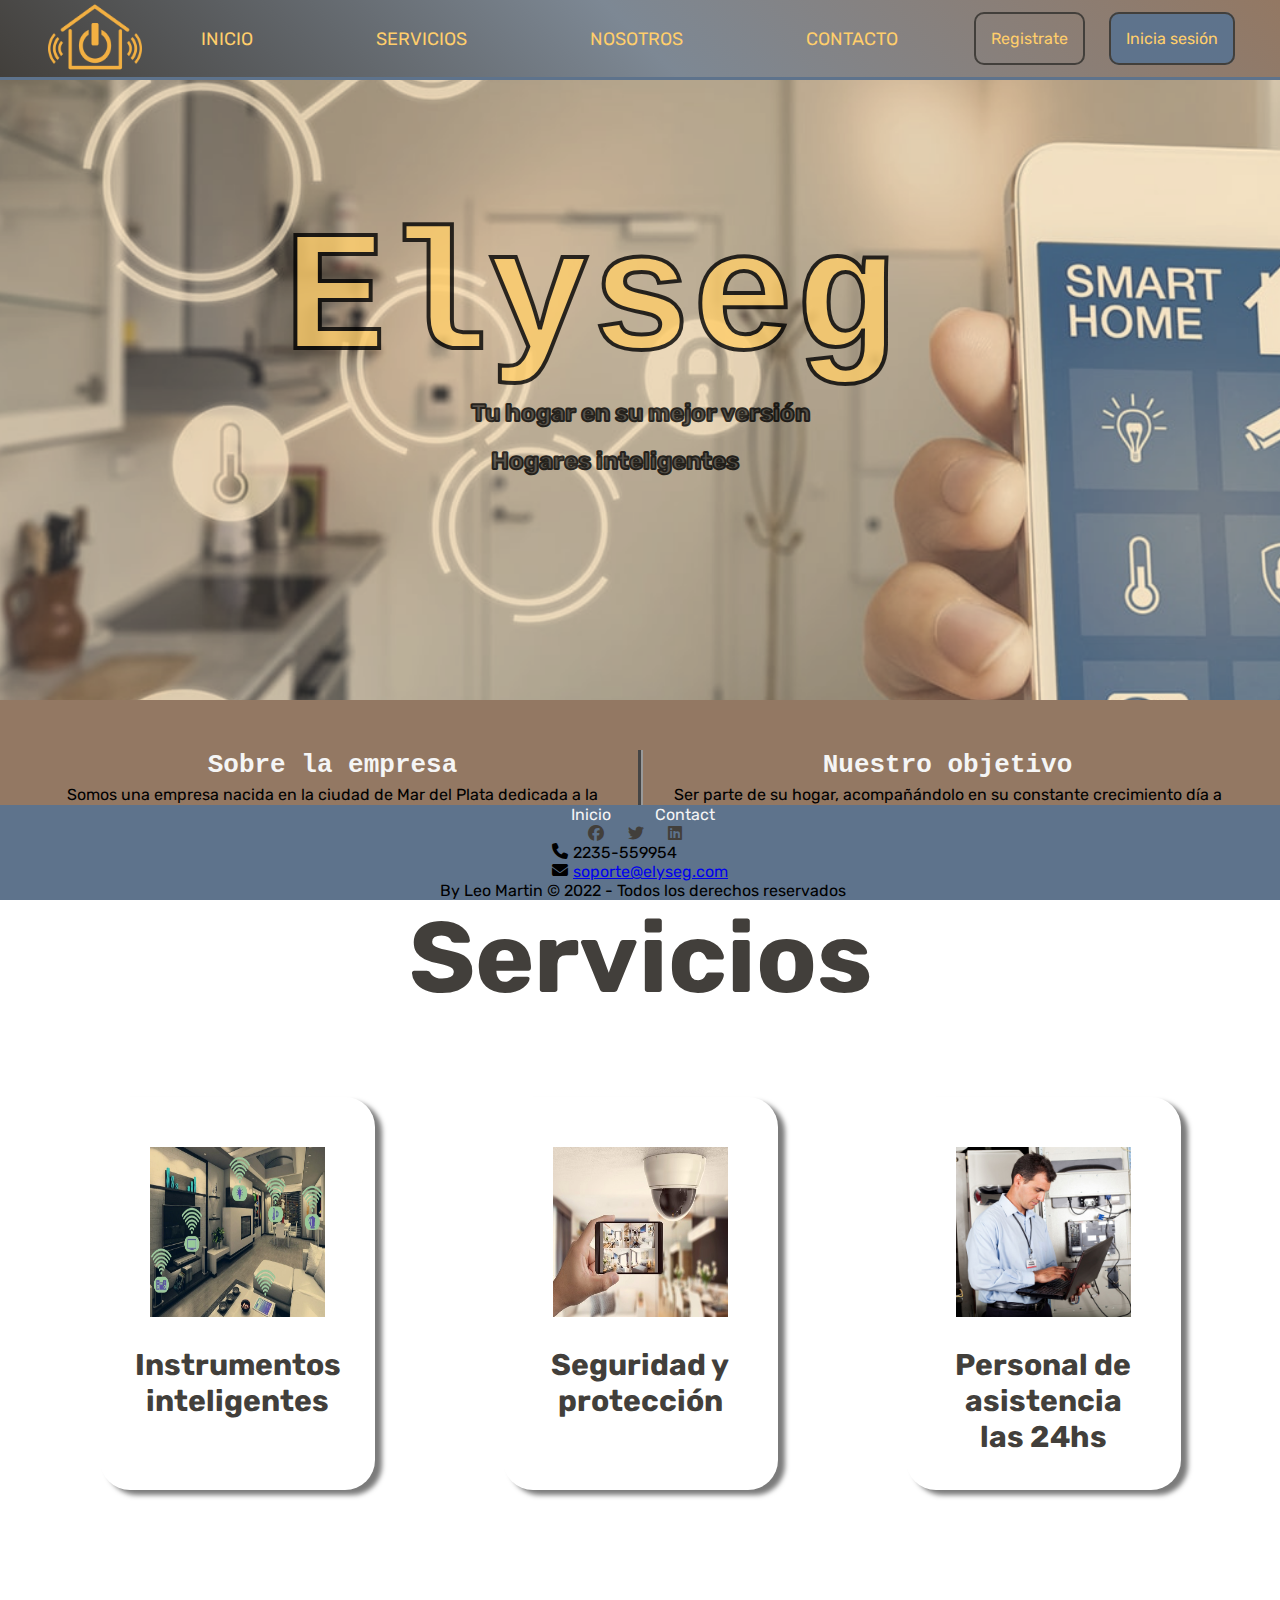
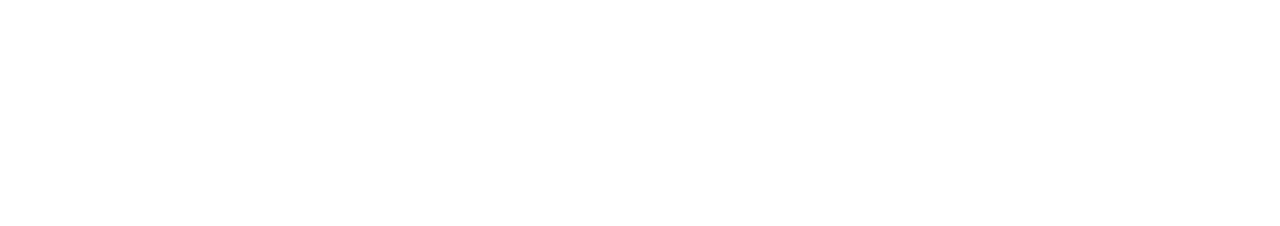
<file: index.html>
<!DOCTYPE html>
<html lang="en">
  <head>
    <meta charset="UTF-8" />
    <meta http-equiv="X-UA-Compatible" content="IE=edge" />
    <meta name="viewport" content="width=device-width, initial-scale=1.0" />
    <link rel="icon" href="./Assets/logo1.png" />
    <link rel="stylesheet" href="styles.css" />
    <link rel="stylesheet" 
    href="https://cdnjs.cloudflare.com/ajax/libs/font-awesome/6.2.0/css/all.min.css">
    <title>Elyseg</title>
  </head>
  <body>
    <header>
      <nav class="navbar">
        <a href="index.html">
          <div class="logo">
            <img src="./Assets/logo1.png" alt="logo" class="home" />
          </div>
        </a>
        
        <div class="menu">
          <input type="checkbox" id="check">
        <label for="check" class="checkbtn">
          <i class="fa-solid fa-bars"></i>
        </label>
          <ul class="navbar-list">
            <li><a href="index.html" class="link">Inicio</a></li>
            <li><a href="#servicios" class="link">Servicios</a></li>
            <li><a href="#nosotros" class="link">Nosotros</a></li>
            <li><a href="contacto.html" class="link">Contacto</a></li>
          </ul>
        </div>
        <div class="btn">
            <a href="registro.html" class=" btn-registro">Registrate</a></li>
            <a href="login.html" class=" btn-inicio">Inicia sesión</a></li>
        </div>
        
        
        
      
    </nav>
    </header>
    <main>
      <section class="hero_section">
        <div class="hero_text_section">
          <h1>Elyseg</h1>
        </div>
        <div class="hero_presentation">
          <h2>
            Tu hogar en su mejor versión
            <span>Hogares inteligentes</span>
          </h2>
        </div>
      </section>
      <section class="nosotros">
        <a name="nosotros" id="nosotros"></a> 

        <div class="section_nosotros">
          <h2>Sobre la empresa</h2>
          <p>Somos una empresa nacida en la ciudad de Mar del Plata dedicada a la venta e instalación de Sistemas de Seguridad y domótica en todo el país.</p>
        </div>
        <div class="section_objetivo">
          <h2>Nuestro objetivo</h2>
          <p>Ser parte de su hogar, acompañándolo en su constante crecimiento día a día y asesorándolo en cuanto a nuevas tecnologías se refiere.</p>
        </div>
        <a name="servicios" id="servicios"></a> 

      </section>
      
        <section class="servicios__section">
          
          <div class="container">
            <h2 class="section__title">Servicios</h2>
          </div>
          <div class="servicios__cardcontainer">
              <article class="servicios__card-grid">
                <div class="servicios__card-img">
                   <img src="./Assets/instrumentos-inteligentes.jpg" alt="Instrumentos inteligentes" height="100px" />
                </div>
                <div class="servicios__card-text">
                  <h3>Instrumentos inteligentes</h3>
                </div>
              </article>

              <article class="servicios__card-grid">
                <div class="servicios__card-img">
                  <img src="./Assets/Domotica.jpg" alt="Domótica" height="100px" />
                </div>
                <div class="servicios__card-text">
                  <h3>Seguridad y protección</h3>
                </div>
              </article>

              <article class="servicios__card-grid">
                <div class="servicios__card-img">
                  <img src="./Assets/personal-tecnico.jpg" alt="Técnico" height="100px" />
                </div>
                    <div class="servicios__card-text">
                     <h3>Personal de asistencia las 24hs</h3>
                    </div>
              </article>
          </div>
        </section>
    </main>
    <footer>
      <div class="footer-left">
          <p class="footer-links">
              <a href="index.html" class="link-1">Inicio</a>
              <a href="contacto.html">Contact</a>
          </p>
      </div> 
      <div class="footer-icons">

        <a href="#"><i class="fa-brands fa-facebook"></i></a>
        <a href="#"><i class="fa-brands fa-twitter"></i></a>
        <a href="#"><i class="fa-brands fa-linkedin"></i></a>
      </div>
      <div>

        <div class="icon">
          <i class="fa fa-phone"></i>
           <p>2235-559954</p>
        </div>

        <div class="icon">
          <i class="fa-solid fa-envelope"></i>
            <p><a href="mailto:soporte@elyseg.com">soporte@elyseg.com</a></p>
        </div>

      </div>
      
        <div>
          <p class="footer-autor">By Leo Martin © 2022 - Todos los derechos reservados</p>
        </div>
      </div>
      
    </footer>
  </body>
</html>
</file>
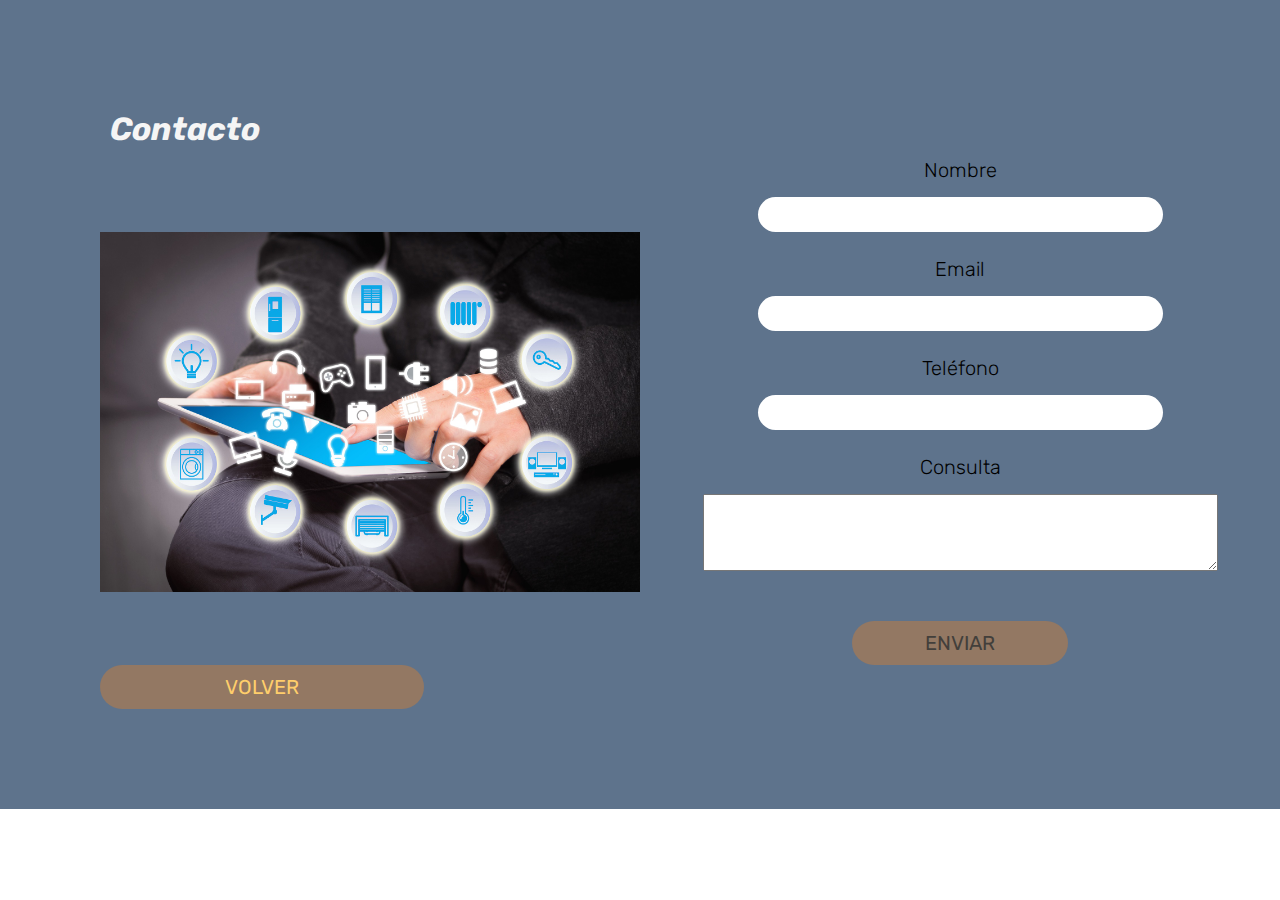
<file: contacto.html>
<!DOCTYPE html>
<html lang="en">
  <head>
    <meta charset="UTF-8" />
    <meta http-equiv="X-UA-Compatible" content="IE=edge" />
    <meta name="viewport" content="width=device-width, initial-scale=1.0" />
    <link rel="icon" href="./Assets/logo1.png" />
    <link rel="stylesheet" href="./Css/styles-registro.css" />
    <title>Elyseg</title>
  </head>
  <body>
    <section class="contact__section">
      <div class="container">
        <h2 class="section__title">Contacto</h2>
        <div class="contact__formcontainer">
          <div class="contact__formcontainer-img">
            <img src="./Assets/smarthomecontac.jpg" alt="Monster" />
          </div>

          <div class="contact__formcontainer-form">
            <form action="">
              <div class="form__item">
                <label for="name">Nombre</label>
                <input type="text" name="name" id="name" />
              </div>

              <div class="form__item">
                <label for="email">Email</label>
                <input type="email" name="email" id="email" />
              </div>
              <div class="form__item">
                <label for="telefono">Teléfono</label>
                <input type="text" name="telefono" id="telefono" />
              </div>
              <div class="form__item">
                <label for="mensaje">Consulta</label>
                <textarea name="mensaje" id="mensaje" rows="5"cols="60"></textarea>
              </div>
              <button type="submit">Enviar</button>
            </form>
            
          </div>
        </div>
      </div>
      <button class="btn">
        <a href="index.html">Volver</a>
      </button>
    </section>
  </body>
</html>
</file>
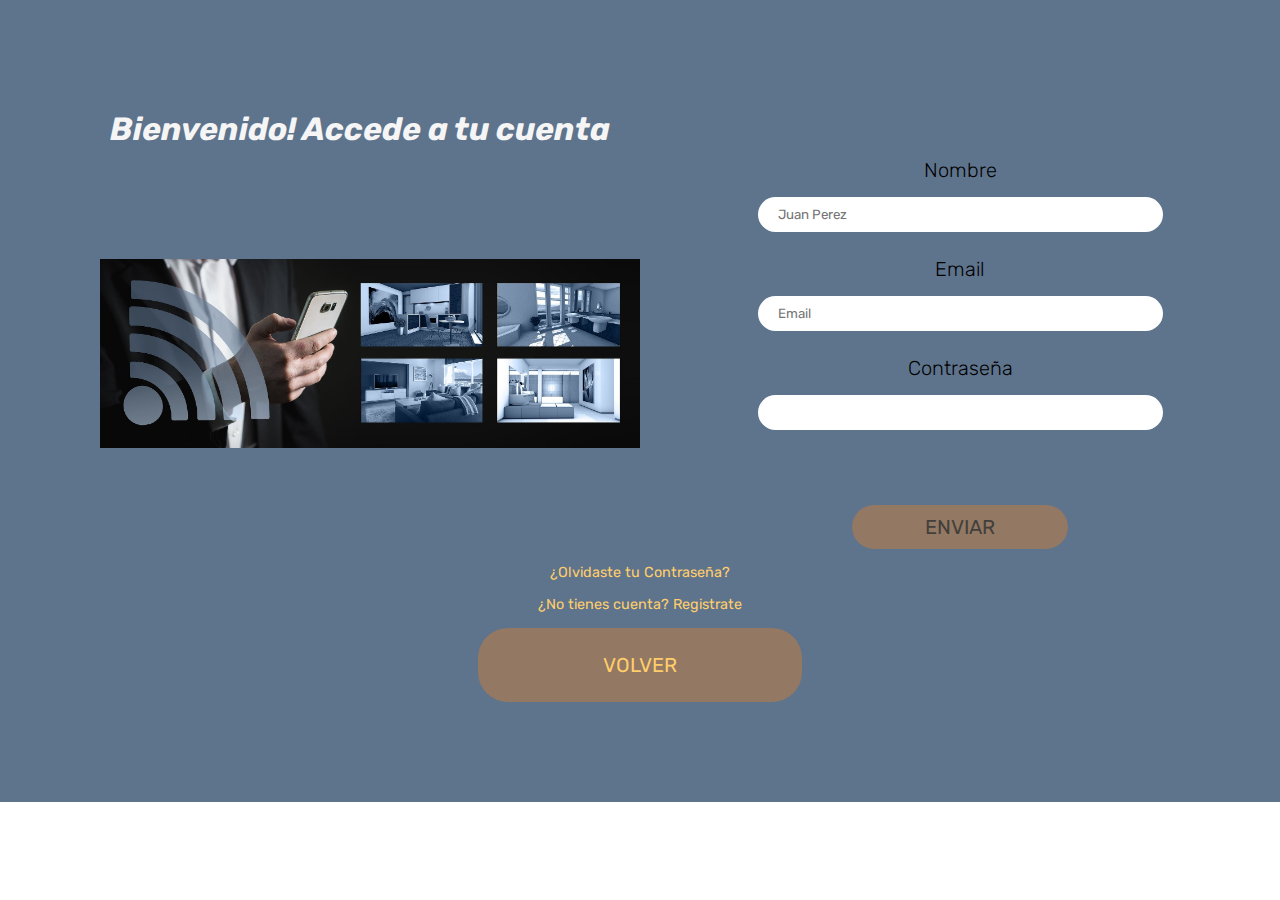
<file: login.html>
<!DOCTYPE html>
<html lang="en">
<head>
    <meta charset="UTF-8">
    <meta http-equiv="X-UA-Compatible" content="IE=edge">
    <meta name="viewport" content="width=device-width, initial-scale=1.0">
    <link rel="icon" href="./Assets/logo1.png"/>
    <link rel="stylesheet" href="./Css/styles-registro.css"/>
    <title>Elyseg - Hogares inteligentes</title>
</head>
<body>
    <main class="contact__section">
        <div class="container">
          <h2 class="section__title">Bienvenido! Accede a tu cuenta</h2>
          <div class="contact__formcontainer">
            <div class="contact__formcontainer-img">
              <img src="./Assets/smarthome-login.jpg" alt="smarthome" />
            </div>
            <div class="contact__formcontainer-form">
              <form action="">
                <div class="form__item">
                  <label for="name">Nombre</label>
                  <input type="text" name="name" id="name" placeholder="Juan Perez" required/>
                </div>
                <div class="form__item">
                  <label for="email">Email</label>
                  <input type="email" name="email" id="email" placeholder="Email" required/>
                </div>
                <div class="form__item">
                  <label for="password">Contraseña</label>
                  <input type="password" name="password" id="password"/>
                </div>
                <button type="submit">Enviar</button>
              </form>
            </div>
          </div>
        </div>
        <div class="pie-form">
          <a href="#">¿Olvidaste tu Contraseña?</a>
          <a href="#">¿No tienes cuenta? Registrate</a>
        <button class="btn">
          <a href="index.html">Volver</a>
        </button>
      </div>
    </main>
</body>
</html>
</file>
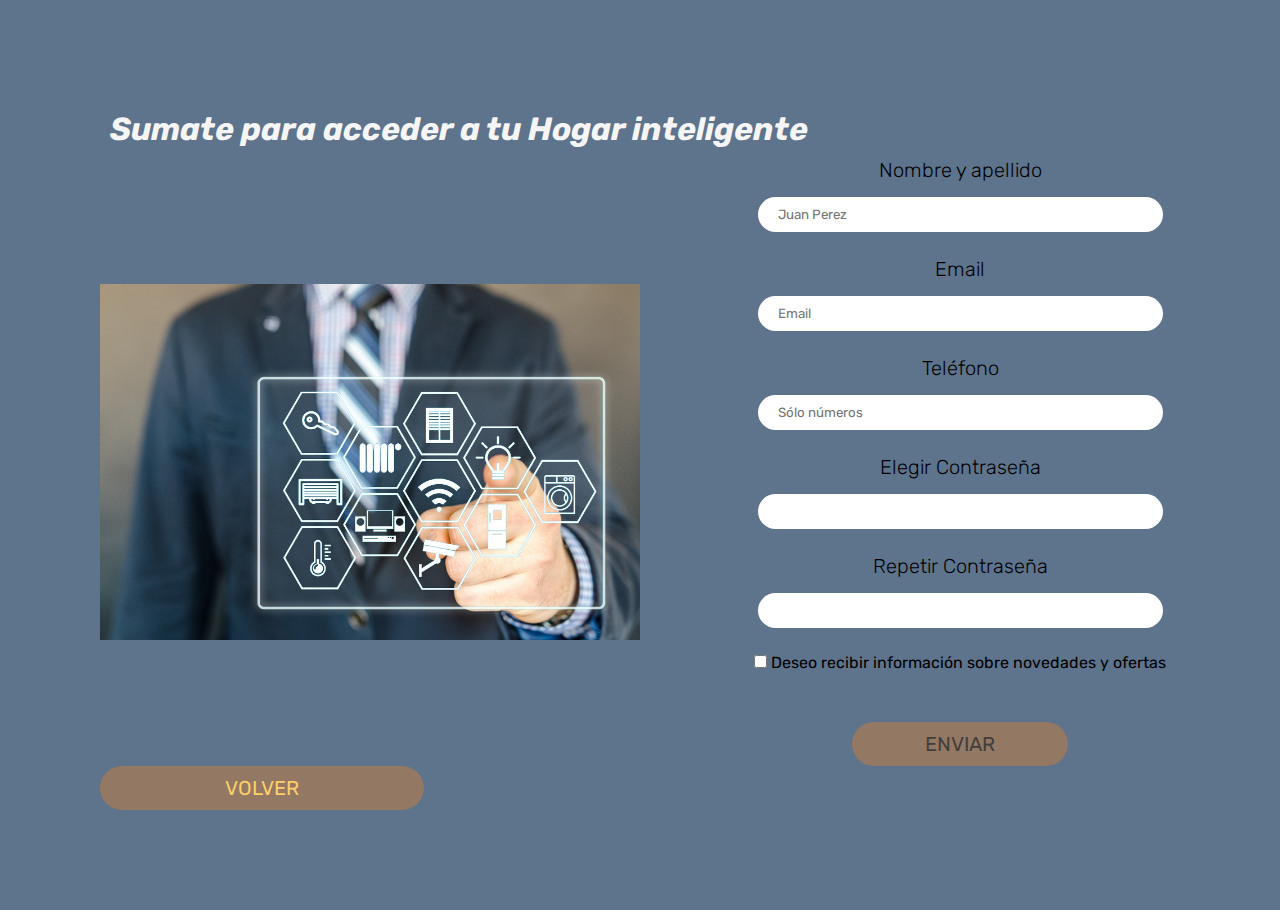
<file: registro.html>
<!DOCTYPE html>
<html lang="en">
  <head>
    <meta charset="UTF-8" />
    <meta http-equiv="X-UA-Compatible" content="IE=edge" />
    <meta name="viewport" content="width=device-width, initial-scale=1.0" />
    <link rel="icon" href="./Assets/logo1.png" />
    <link rel="stylesheet" href="./Css/styles-registro.css" />
    <title>Elyseg - Hogares inteligentes</title>
  </head>
  <body>
    <main class="contact__section">
      <div class="container">
        <h2 class="section__title">
          Sumate para acceder a tu Hogar inteligente
        </h2>
        <div class="contact__formcontainer">
          <div class="contact__formcontainer-img">
            <img src="./Assets/smart-home-form.jpg" alt="smarthome" />
          </div>
          <div class="contact__formcontainer-form">
            <form action="">
              <div class="form__item">
                <label for="name">Nombre y apellido</label>
                <input
                  type="text"
                  name="name"
                  id="name"
                  placeholder="Juan Perez"
                  required
                />
              </div>
              <div class="form__item">
                <label for="email">Email</label>
                <input
                  type="email"
                  name="email"
                  id="email"
                  placeholder="Email"
                  required
                />
              </div>
              <div class="form__item">
                <label for="telefono">Teléfono</label>
                <input
                  type="tel"
                  name="telefono"
                  id="telefono"
                  placeholder="Sólo números"
                  oninput="this.value = this.value.replace(/[^0-9.]/g, '').replace(/(\..*)\./g, '$1');"
                />
              </div>
              <div class="form__item">
                <label for="password">Elegir Contraseña</label>
                <input type="password" name="password" id="password" />
              </div>
              <div class="form__item">
                <label for="password">Repetir Contraseña</label>
                <input type="password" name="password" id="password" />
              </div>
              <div>
                <input type="checkbox" name="novedades" id="novedades"/> Deseo
                recibir información sobre novedades y ofertas
              </div>
              <button type="submit">Enviar</button>
            </form>
          </div>
        </div>
      </div>
      <button class="btn">
        <a href="index.html">Volver</a>
      </button>
    </main>
  </body>
</html>
</file>
<file: styles.css>
@import url('https://fonts.googleapis.com/css2?family=Edu+NSW+ACT+Foundation:wght@400;500;600;700&family=Rubik:wght@300;400;500;700&display=swap');
:root{
    --liver-chestnut: #937863ff;
    --maize-crayola: #ffce6bff;
    --dark-electric-blue: #5e738cff;
    --light-slate-gray: #7d8894ff;
    --black-olive: #423f3bff;
}

* {
    margin: 0;
    padding: 0;
    box-sizing: border-box;
    font-family: 'Rubik', sans-serif;
}

body{
  padding-bottom: 20%;
  
}

/*Nav*/

.navbar {
    
    width: 100%;
    height: 80px;
    margin: auto;
    padding: 35px;
    display: flex;
    align-items: center;
    justify-content: space-between;
    background-image: linear-gradient(45deg, var(--black-olive), var(--light-slate-gray), var(--liver-chestnut));
    border-bottom: 3px solid var(--dark-electric-blue);
    position: fixed; 
    z-index: 100;
    
    
    
}

.navbar .logo .home{
    width: 90%;
    max-width: 100px;
    min-width: 100px;
    max-height: 100px;
    margin: 10%;
    transform: rotateY(20deg);
    transition: transform 0.5s;

}

.logo:hover .home{
      transform: rotateY(170deg);
}

.navbar ul li {
    list-style: none;
    display: inline-block;
    margin: 10px 40px;
    font-size: large;
    text-transform: uppercase;
    box-sizing: border-box;
    transition: all .35s ease;
    padding: 5px;
    
    
     
}

.navbar ul li a {
    text-decoration: none;
    color: var(--maize-crayola);
    position: relative;
    padding: .5em .8em;

}

.menu .link::before,
.menu .link::after {
  content: '';
  height: 20px;
  width: 20px;
  position: absolute;
  transition: all .35s ease;
  opacity: 0;
}

.menu .link:before {
  content: '';
  right:0;
  top: 0;
  border-top: 3px solid var(--maize-crayola);
  border-right: 3px solid var(--maize-crayola);
  transform: translate(-100%, 50%);
}

.menu .link:after {
  content: '';
  left: 0;
  bottom: 0;
  border-bottom: 3px solid var(--maize-crayola);
  border-left: 3px solid var(--maize-crayola);
  transform: translate(100%, -50%)
}

.menu .link:hover:before,
.menu .link:hover:after{
  transform: translate(0,0);
  opacity: 1;
}

.menu .link:hover {
  color: var(--black-olive);
}


.btn a{
     padding: 15px;
     margin: 10px;
     text-decoration: none;
     font-size: medium;
  
}
.btn .btn-inicio{
   color: var(--maize-crayola);  
   background-color: var(--dark-electric-blue); 
   border: var(--black-olive) solid 2px;
   border-radius: 10px;
   
}

.btn .btn-inicio:hover {
  
  background: var(--maize-crayola);
  color: var(--dark-electric-blue);
  
}

.btn .btn-registro{
  color: var(--maize-crayola);  
  border: var(--black-olive) solid 2px;
  border-radius: 10px;
}

.btn .btn-registro:hover {
  text-decoration: underline overline 2px;
  border-radius: 10px;
  border: var(--dark-electric-blue) 2px solid;
 
}
/*menu-toggle*/

.checkbtn{
  font-size: 30px;
  color: var(--black-olive);
  cursor: pointer;
  display: none;
}

#check{
  display: none;
}


/*Hero section*/

.hero_section {
  
    background-image: url(./Assets/smart-home-hero.png);
    background-size: cover;
    background-position: center;
    background-attachment: fixed;
    height: 700px; 
    display: flex;
    align-items:center;
    justify-content: center;  
    flex-direction: column;
        
}


.hero_text_section h1 {
  
  font-size: 170px;
  font-family: monospace;
  color:var(--maize-crayola);
  opacity: 80%;
  -webkit-text-stroke: 4px black;
  margin-right: 100px;
    
    
}

.hero_presentation {
       
       color:var(--black-olive);
       -webkit-text-stroke: 2px black;
       opacity: 80%;
       
                     
}

.hero_presentation h2 span{
  display: block;
  margin: 10px;
  margin: 20px;
  
}

/*Section Nosotros*/

.nosotros {
  
  background: var(--liver-chestnut);
  margin: auto;
  padding:50px;
  column-count: 2; /* número de columnas */
  column-gap: 50px; /* ancho de columnas */
  column-rule: 5px outset #999999; /* separación de columnas */
  
}



.nosotros h2{
 color: whitesmoke;
 font-family: monospace;
 text-align: center;
 font-size: xx-large;
 
}



.nosotros p{
text-align: center; 
padding: 5px;

}

/*Servicios*/


.servicios__section h2{
  text-align: center;
  font-size: 100px;;
  color: var(--black-olive);
  margin-top: 20px;
}

.servicios__cardcontainer {
  display: grid;
  grid-template-columns: repeat(auto-fit, minmax(250px, 275px));
  gap: 10%;
  justify-content: center;   
  margin: 80px 0;

}

.servicios__card-grid {
  width: 100%;
  background-color: white;
  border-radius: 30px;   
  display: grid;
  grid-template-rows: 200px auto;
  padding: 35px;
  gap: 15px;
  box-shadow: 7px 5px 5px #7b7b7b;

}

.servicios__card-img {
  display: flex;
  justify-content: center;
  align-items: center;
  padding: 15px;
}

.servicios__card-img img {
  width: 100%;
  height: 100%;
  max-height: 170px;
  max-width: 175px;

}

.servicios__card-text h3 {
 font-weight: 700;
 font-size: 30px;
 text-align: center;
 color: var(--black-olive);
}
/*Footer*/

footer {

  background: var(--dark-electric-blue);
  position: fixed;
  bottom: 0;
  width: 100%;
  height: 95px;
  display: flex;
  align-items: center; 
  flex-direction: column;
  

}

footer .icon{
  display: flex;
  flex-direction: row;
}


footer .footer-links a{
  text-decoration: none;
  color: whitesmoke;
  padding: 20px;
}

footer .footer-icons a{
  color: var(--black-olive);
  padding-right: 10px;
  margin: 0px 5px;
  
}

footer .footer-autor{
  text-align: right;
}

footer p{
margin-left: 5px;
}


/*******Responsive*************/
@media (max-width: 952px){
  
    .navbar ul li a {
      font-size: 20px;
    }
    .btn{
      display: flex;
    }
}
  
@media (max-width: 858px){
  .checkbtn{
    display: block;
 }
  .menu ul{
  position: fixed ;
  width: 30%;
  height: 100vh;
  background: var(--light-slate-gray);
  top: 80px;
  left: -100%;
  text-align: center;
  transition: all .5s;
 }

.navbar ul li{
  display: block;
  margin: 50px 0;
  line-height: 30px;
}

.navbar ul li a{
  font-size: 20px;
}

 

#check:checked ~ ul{
 left: 0;
  

} 
}
</file>
<file: Css/styles-registro.css>
@import url('https://fonts.googleapis.com/css2?family=Edu+NSW+ACT+Foundation:wght@400;500;600;700&family=Rubik:wght@300;400;500;700&display=swap');
:root{
    --liver-chestnut: #937863ff;
    --maize-crayola: #ffce6bff;
    --dark-electric-blue: #5e738cff;
    --light-slate-gray: #7d8894ff;
    --black-olive: #423f3bff;
}

* {
    margin: 0;
    padding: 0;
    box-sizing: border-box;
    font-family: 'Rubik', sans-serif;
}

.section__title{
    margin: 10px;
    font-size: xx-large;
    font-style: italic;
    color: whitesmoke;
       
}


.contact__section {
    background-color: var(--dark-electric-blue);
    padding: 100px;
 }
 
 .contact__formcontainer {
     display: grid;
     grid-template-columns: repeat(2, 50%);
     gap: 50px;
 }
 
 .contact__formcontainer-img {
     display: flex;
     justify-content: center;
     align-items: center;
 }
 
 .contact__formcontainer-img img {
     width: 100%;
     max-width: 800px;
     object-fit: contain;
     
 }
 
 .contact__formcontainer-form {
     display: flex;
 }
 
 .contact__formcontainer-form .form__item {
     display: flex;
     flex-direction: column;
     justify-content: center;
     align-items: center;
     width: 75%;  
 }
 
 .contact__formcontainer-form .form__item label {
     font-size: 20px;
     color: var(--white);
     font-weight: 200;
     text-align: center;
     margin: 0 0 15px 0;
 }
 
 .contact__formcontainer-form .form__item input {
     padding: 10px 20px;
     border: none;
     border-radius: 20px;
     margin-bottom: 25px;
     outline: none;  
     width: 100%;
 }
 
 .contact__formcontainer-form form {
     display: flex;
     flex-direction: column; 
     justify-content: center; 
     align-items: center;  
     width: 100%;
 }
 
 .contact__formcontainer-form form button {
     width: 40%; 
     align-self: center;
     padding: 10px;
     border: none;
     outline: none;
     border-radius: 30px;
     font-size: 20px;
     text-transform: uppercase;
     background-color: var(--liver-chestnut);
     color: var(--black-olive);
     margin-top: 50px;
     cursor: pointer;
     transition: background-color 0.3s;  
 }
 
 .contact__formcontainer-form form button:hover,
 .btn:hover
  {
     background-color: var(--light-slate-gray);
     color: var(--maize-crayola);
     font-weight: 600;
 }

 .btn {
    
    width: 30%; 
    padding: 10px;
    border: none;
    border-radius: 30px;
    font-size: 20px;
    text-transform: uppercase;
    background-color: var(--liver-chestnut);
    cursor: pointer;
    transition: background-color 0.3s;   
 }

 a{
    text-decoration: none;
    color: var(--maize-crayola);
 }

 .pie-form {
    font-size: 90%;
    text-align: center;    
    margin-top: 15px;
}

.pie-form a {
    display: block;
    text-decoration: none;
    color: var(--maize-crayola);
    margin: 15px;
}

.pie-form a:hover {
    color:var(--black-olive);

}
</file>
